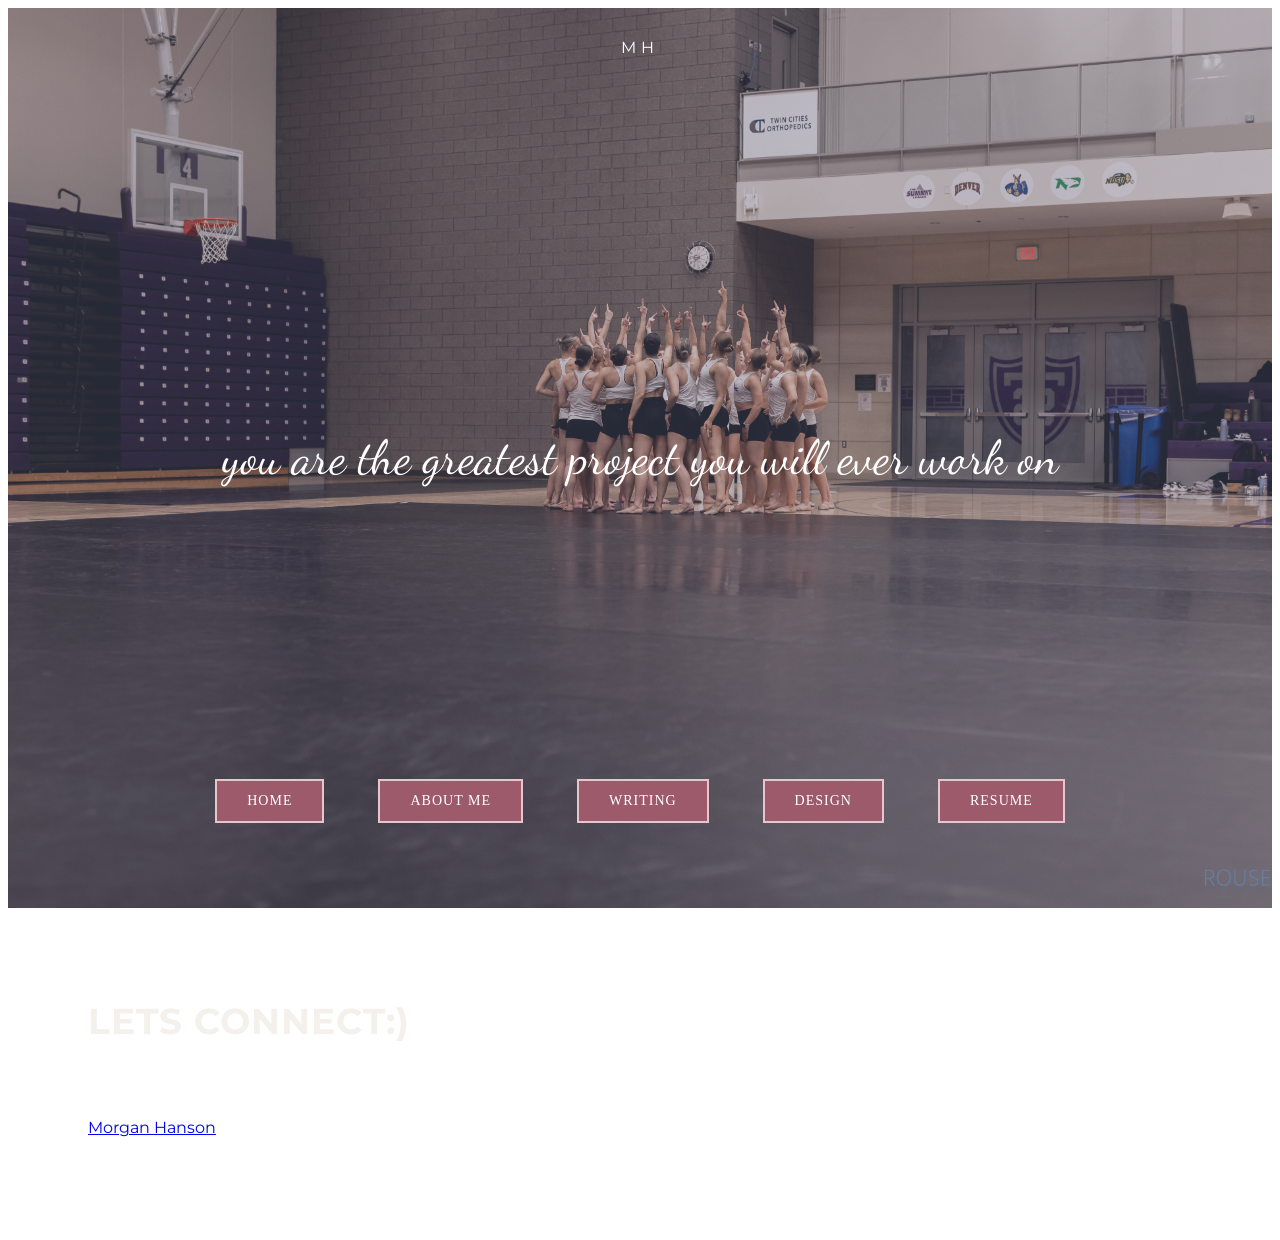
<file: aboutme.html>
<!DOCTYPE html>
<html lang="en">
    
<head>
    <meta charset="UTF-8">
    <meta name="viewport" content="width=device-width, initial-scale=1.0">
    <title>About Me</title>

    <!-- Fonts -->
    <link href="https://fonts.googleapis.com/css2?family=Playfair+Display:wght@400;600&family=Dancing+Script:wght@500&display=swap" rel="stylesheet">

    <link href="./styles/aboutme.css" rel="stylesheet">
</head>

<body>

<div class="about-hero">

    <div class="initials">MH</div>

    <div class="quote">
        you are the greatest project you will ever work on
    </div>

    <div class="nav">
        <a href="index.html">HOME</a>
         <a href="aboutme.html">ABOUT ME</a>
        <a href="writing.html">WRITING</a>
        <a href="design.html">DESIGN</a>
        <a href="resume.html">RESUME</a>
    </div>

</div>

</body>
</html>

<footer class="footer">

    <div class="footer-container">

        <div class="footer-left">
            <h2>LETS CONNECT:)</h2>

            <div class="footer-columns">
                <div>
                    <h4>LINKEDIN</h4>
					<a href="https://www.linkedin.com/in/2026-morgan-hanson" target="_blank">Morgan Hanson</a>
                </div>

                <div>
                    <h4>EMAIL</h4>
                    <p>mohanson22@gmail.com</p>
                </div>

                <div>
                    <h4>PHONE</h4>
                    <p>507-720-5977</p>
                </div>
            </div>
        </div>

        <div class="footer-right">
            <h1>M|H</h1>
        </div>

    </div>

</footer>

</body>
</html>

<!-- <!DOCTYPE html>
<html lang="en">

	<head>
		<link rel="stylesheet" href="https://cdnjs.cloudflare.com/ajax/libs/animate.css/4.1.1/animate.min.css"/>
		
		<meta name="viewport" content="width=device-width, initial-scale=1">

		<title>Your Name Page</title>

		<link href="https://cdn.jsdelivr.net/npm/bootstrap@5.3.8/dist/css/bootstrap.min.css" rel="stylesheet" integrity="sha384-sRIl4kxILFvY47J16cr9ZwB07vP4J8+LH7qKQnuqkuIAvNWLzeN8tE5YBujZqJLB" crossorigin="anonymous">

		<link href="./styles/style.css" rel="stylesheet">
	</head>
	
	<body>

		  site content goes between here  -->
<!-- 
		<div class="container py-5">
                <h1>hello!</h1>
                <p>Welcome to [your name here]'s website.</p>
		</div>

         and here -->

		 <!-- <script src="https://cdn.jsdelivr.net/npm/bootstrap@5.3.8/dist/js/bootstrap.bundle.min.js" integrity="sha384-FKyoEForCGlyvwx9Hj09JcYn3nv7wiPVlz7YYwJrWVcXK/BmnVDxM+D2scQbITxI" crossorigin="anonymous"></script>
		<script src="js/main.js"></script>
	</body>
</html>    -->
</file>
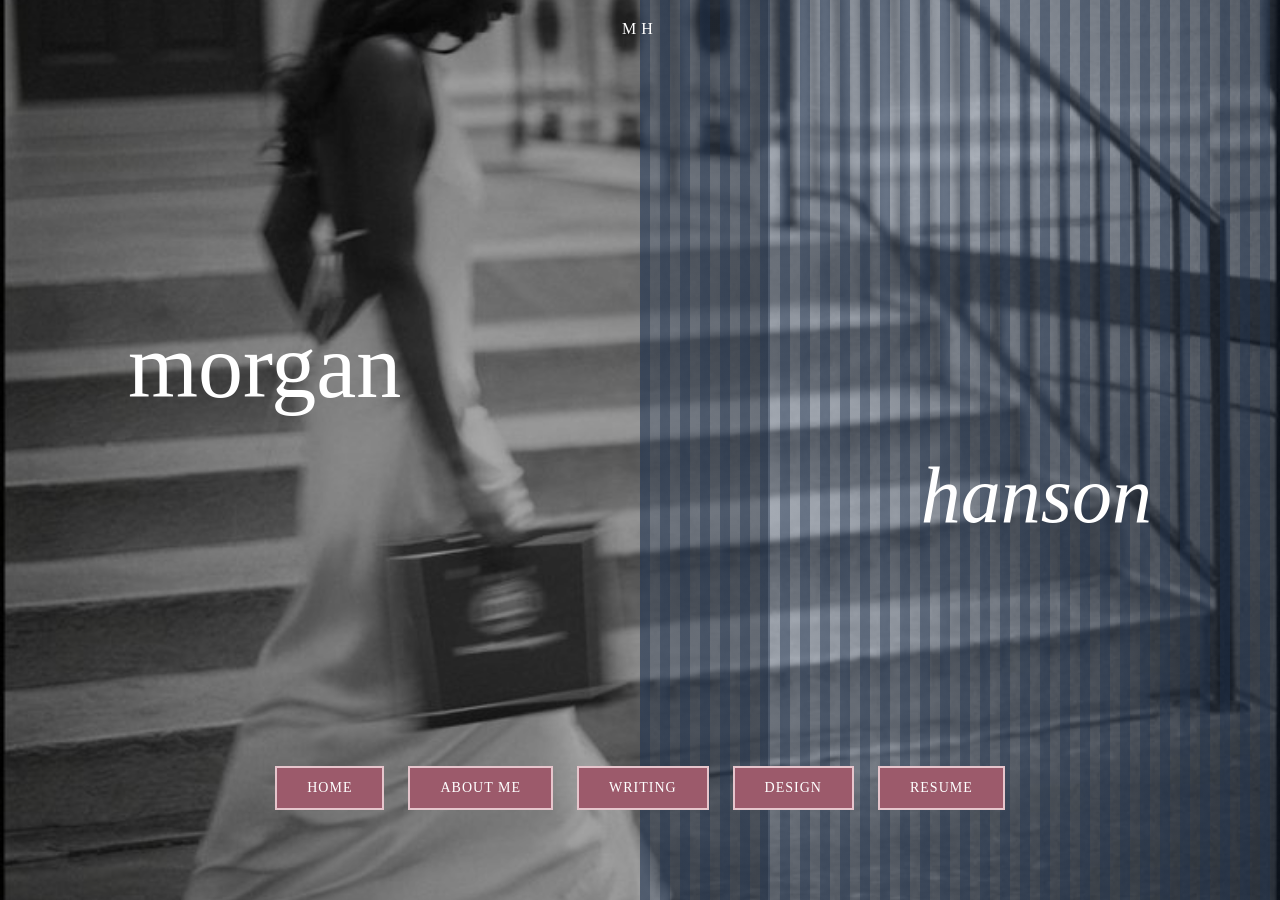
<file: work copy.html>
<!DOCTYPE html>
<html lang="en">
<head>
<meta charset="UTF-8">
<meta name="viewport" content="width=device-width, initial-scale=1.0">
<title>Morgan Hanson</title>

<style>
body, html {
    margin: 0;
    padding: 0;
    height: 100%;
    font-family: "Georgia", serif;
}

/* HERO SECTION */
.hero {
    position: relative;
    height: 100vh;
    background: url('../images/image.png') center/cover no-repeat;
}

/* LEFT DARK OVERLAY */
.hero::before {
    content: "";
    position: absolute;
    left: 0;
    top: 0;
    width: 60%;
    height: 100%;
    background: rgba(0,0,0,0.35);
}

/* RIGHT STRIPED OVERLAY */
.hero::after {
    content: "";
    position: absolute;
    right: 0;
    top: 0;
    width: 50%;
    height: 100%;
    background: repeating-linear-gradient(
        to right,
        rgba(30, 50, 80, 0.6),
        rgba(30, 50, 80, 0.6) 10px,
        rgba(30, 50, 80, 0.3) 10px,
        rgba(30, 50, 80, 0.3) 20px
    );
}

/* NAME TEXT */
.name {
    position: absolute;
    color: white;
    z-index: 2;
}

.first {
    top: 35%;
    left: 10%;
    font-size: 90px;
}

.last {
    top: 50%;
    right: 10%;
    font-size: 80px;
    font-style: italic;
}

/* INITIALS */
.initials {
    position: absolute;
    top: 20px;
    left: 50%;
    transform: translateX(-50%);
    color: white;
    letter-spacing: 5px;
    z-index: 2;
}

/* NAV BUTTONS */
.nav {
    position: absolute;
    bottom: 80px;
    width: 100%;
    text-align: center;
    z-index: 2;
}

.nav a {
    display: inline-block;
    margin: 10px;
    padding: 12px 30px;
    background: #9c5a6b;
    color: white;
    text-decoration: none;
    border: 2px solid #e6c5cc;
    font-size: 14px;
    letter-spacing: 1px;
}

.nav a:hover {
    background: #7e4554;
}

</style>
</head>

<body>

<div class="hero">

    <div class="initials">MH</div>

    <div class="name first">morgan</div>
    <div class="name last">hanson</div>

    <div class="nav">
        <a href="#">HOME</a>
        <a href="#">ABOUT ME</a>
        <a href="#">WRITING</a>
        <a href="#">DESIGN</a>
        <a href="#">RESUME</a>
    </div>

</div>

</body>
</html>
</file>
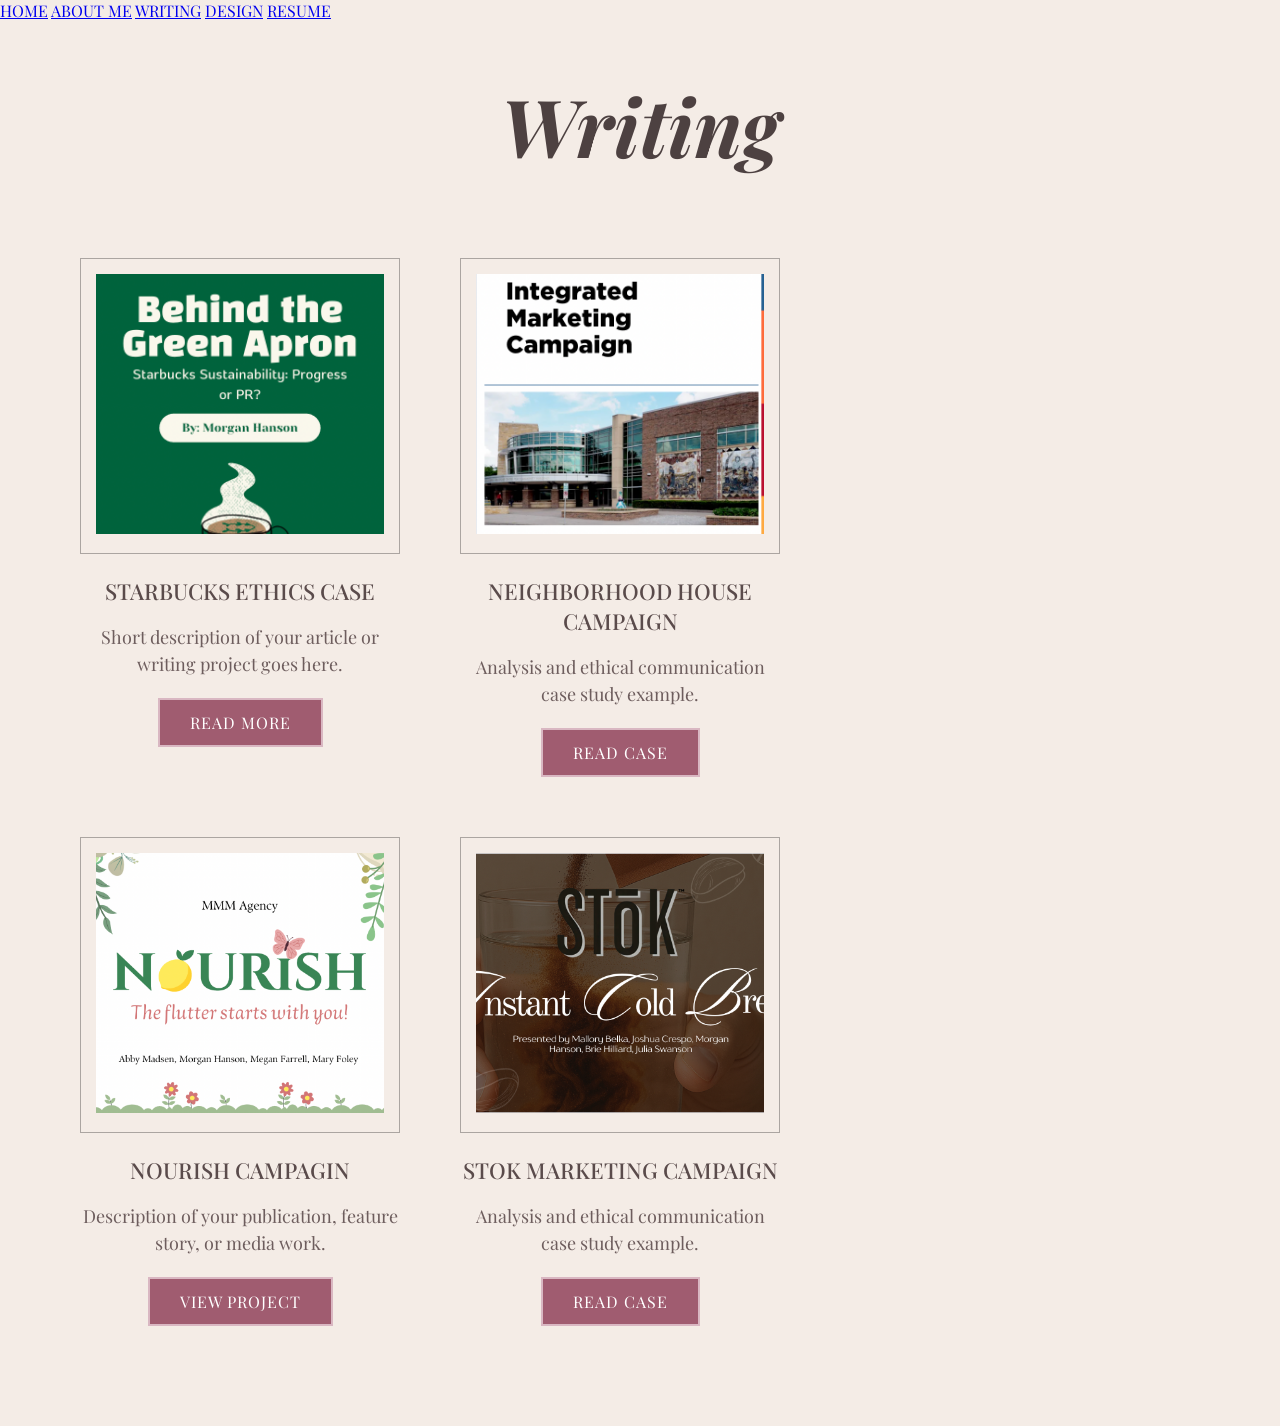
<file: writing.html>
<!DOCTYPE html>
<html lang="en">

<head>
    <meta charset="UTF-8">
    <meta name="viewport" content="width=device-width, initial-scale=1.0">

    <title>Writing</title>

    <!-- Fonts -->
    <link href="https://fonts.googleapis.com/css2?family=Playfair+Display:wght@400;600&family=Dancing+Script:wght@500&display=swap" rel="stylesheet">

    <!-- CSS -->
    <link href="./styles/writing.css" rel="stylesheet">
</head>

<!-- TOP NAVIGATION -->
<div class="top-bar">

    <div class="nav-container">

        <a href="index.html">HOME</a>

        <a href="aboutme.html">ABOUT ME</a>

        <a href="writing.html">WRITING</a>

        <a href="design.html">DESIGN</a>

        <a href="resume.html">RESUME</a>

    </div>

</div>

    <h1 class="page-title">Writing</h1>

    <div class="scroll-container">

        <!-- PROJECT 1 -->
        <div class="project-card">

            <div class="image-box">
                <img src="images/starbucksethics.png" alt="Writing Project">
            </div>

            <h3>STARBUCKS ETHICS CASE</h3>

            <p>
                Short description of your article or writing project goes here.
            </p>

            <a href="https://canva.link/rdq75jz9j8i3wr6" target="_blank">
                READ MORE
            </a>

        </div>

        <!-- PROJECT 2 -->
        <div class="project-card">

            <div class="image-box">
                <img src="images/nourish.png" alt="Crest Story">
            </div>

            <h3>NOURISH CAMPAGIN</h3>

            <p>
                Description of your publication, feature story, or media work.
            </p>

            <a href="https://canva.link/lsbbbtu61tedgcl" target="_blank">
                VIEW PROJECT
            </a>

        </div>

        <!-- PROJECT 3 -->
        <div class="project-card">

            <div class="image-box">
                <img src="images/NHIMC.png" alt="Starbucks Ethics">
            </div>

            <h3>NEIGHBORHOOD HOUSE CAMPAIGN</h3>

            <p>
                Analysis and ethical communication case study example.
            </p>

            <a href="https://canva.link/wz8o12kl72olltv" target="_blank">
                READ CASE
            </a>

        </div>

         <!-- PROJECT 4 -->
        <div class="project-card">

            <div class="image-box">
                <img src="images/mktg.png" alt="Writing">
            </div>

            <h3>STOK MARKETING CAMPAIGN</h3>

            <p>
                Analysis and ethical communication case study example.
            </p>

            <a href="https://www.canva.com/design/DAG6joc_9L4/R0eW6_JKYZsvGvePUsN6ag/edit" target="_blank">
                READ CASE
            </a>

        </div>


</body>
</html>
</file>
<file: styles/aboutme.css>
@import url('https://fonts.googleapis.com/css2?family=Rubik+Burned&display=swap');
@import url('https://fonts.googleapis.com/css2?family=Rock+3D&display=swap');
@import url('https://fonts.googleapis.com/css2?family=Titan+One&display=swap');
@import url('https://fonts.googleapis.com/css2?family=Chango&display=swap');
@import url('https://fonts.googleapis.com/css2?family=Montserrat:ital,wght@0,100..900;1,100..900&display=swap');
@import url('https://fonts.googleapis.com/css2?family=Dancing+Script:wght@400..700&display=swap');

/* ABOUT PAGE HERO */
.about-hero {
    position: relative;
    height: 100vh;
    background: url('../images/IMG_0392.JPG') center/cover no-repeat;
}

/* SOFT OVERLAY (faded look) */
.about-hero::before {
    content: "";
    position: absolute;
    inset: 0;
    background: rgba(109, 117, 154, 0.35); 
}

/* INITIALS */
.about-hero .initials {
    position: absolute;
    top: 30px;
    left: 50%;
    transform: translateX(-50%);
    color: white;
    letter-spacing: 5px;
    z-index: 2;
    font-family: 'montserrat', sans-serif;
}

/* QUOTE TEXT */
.quote {
    position: absolute;
    top: 50%;
    left: 50%;
    transform: translate(-50%, -50%);

    color: white;
    font-family: 'Dancing Script', cursive;
    font-size: 48px;
    text-align: center;
    width: 80%;
    line-height: 1.4;
    z-index: 2;
}

/* NAVIGATION */
.about-hero .nav {
    position: absolute;
    bottom: 60px;
    width: 100%;
    text-align: center;
    z-index: 2;
}

/* NAV BUTTONS */
.nav {
    position: absolute;
    bottom: 80px;
    width: 100%;
    text-align: center;
    z-index: 2;
}

.nav a {
    display: inline-block;
    margin: 25px;
    padding: 12px 30px;
    background: #9c5a6b;
    color: white;
    text-decoration: none;
    border: 2px solid #e6c5cc;
    font-size: 14px;
    letter-spacing: 1px;
}

.nav a:hover {
    background: #7e4554;
}

.footer {
    background: linear-gradient(
        to right,
         rgba(20, 40, 70, 0.6)
    ); 
    color: white;
    padding: 60px 80px;
    font-family: 'Montserrat', sans-serif;
}

.footer-container {
    display: flex;
    justify-content: space-between;
    align-items: center;
}

/* LEFT SIDE */
.footer-left h2 {
    font-size: 36px;
    margin-bottom: 30px;
    letter-spacing: 1px;
    color: #f4f0ec;
}

.footer-columns {
    display: flex;
    gap: 80px;
}

.footer-columns h4 {
    font-size: 16px;
    margin-bottom: 5px;
}

.footer-columns p {
    font-size: 18px;
    opacity: 0.9;
}

/* RIGHT SIDE */
.footer-right h1 {
    font-size: 80px;
    font-weight: 500;
}

/* IMAGE */
.image-frame img {
    width: 100%;
    height: 220px;
    object-fit: cover;
    display: block;
}

.project-card {
    width: 500px;
}

.image-frame img {
    width: 100%;
    height: 250px;

    object-fit: cover;
}
</file>
<file: styles/style.css>
@import url('https://fonts.googleapis.com/css2?family=Titan+One&display=swap');
@import url('https://fonts.googleapis.com/css2?family=Chango&display=swap');
@import url('https://fonts.googleapis.com/css2?family=Bowlby+One&display=swap');
@import url('https://fonts.googleapis.com/css2?family=Montserrat:ital,wght@0,100..900;1,100..900&display=swap');
@import url('https://fonts.googleapis.com/css2?family=Chonburi&display=swap'); 

/* RESET */
body, html {
    margin: 0;
    padding: 0;
    height: 100%;
    font-family: "Montserrat", sans-serif;
}

:root {
    --stripe-bg: repeating-linear-gradient(
        90deg,
        rgba(104, 119, 141, 0.85) 0px,
        rgba(104, 119, 141, 0.85) 28px,
        rgba(150, 160, 175, 0.85) 28px,
        rgba(150, 160, 175, 0.85) 56px
    );
}

/* HERO BACKGROUND */
.hero {
    position: relative;
    /* overflow: hidden; */
    background-image: url('../images/grad.JPG');
    height: 100vh;
    background-size: cover;
    /* background: url('../images/image.png') center/cover no-repeat; */
}


/* DARK LEFT SIDE */
.hero::before {
    content: "";
    position: absolute;
    left: 10;
    top: 0;
    width: 55%;
    height: 100%;
    background: rgba(0,0,0,0.35);
}

/* STRIPED RIGHT SIDE */
.hero::after {
    content: "";
    position: absolute;
    top: 0;
    right: 0;
    width: 45%;
    height: 100%;
    /* background: var(--stripe-bg);
    background-size: 56px 100%;
    background-position: left top; */

    background:
    /* STRIPES (top layer) */
        repeating-linear-gradient(
            to right,
            rgba(255, 255, 255, 0.15),
            rgba(255, 255, 255, 0.15) 18px,
            rgba(255, 255, 255, 0.05) 18px,
            rgba(255, 255, 255, 0.05) 36px
        ),

        /* DARK BLUE BASE (underneath) */
        rgba(20, 40, 70, 0.6);
}

/* TEXT */
.name {
    position: absolute;
    color: white;
    z-index: 2;
    font-family: "chango", sans-serif;
}

.first {
    top: 25%;
    left: 9%;
    font-size: 100px;
}

.last {
    top: 45%;
    right: 9%;
    font-size: 100px;
}

.initials {
    position: absolute;
    top: 50px;
    left: 50%;
    transform: translateX(-50%);
    color: white;
    letter-spacing: 5px;
    z-index: 2;
    font-size: 20px;
}

html { 
    scroll-behavior: smooth; 
}

/* NAV BUTTONS */
.nav {
    position: absolute;
    bottom: 80px;
    width: 100%;
    text-align: center;
    z-index: 2;
}

.nav a {
    display: inline-block;
    margin: 25px;
    padding: 12px 30px;
    background: #9c5a6b;
    color: white;
    text-decoration: none;
    border: 2px solid #e6c5cc;
    font-size: 14px;
    letter-spacing: 1px;
}

.nav a:hover {
    background: #7e4554;
    hover {
        background: #742d40;
    }
}

/* TITLE */
.section-title {
    text-align: center;
    font-size: 70px;
    letter-spacing: 4px;
    color: #4a3a3a;
    margin-bottom: 70px;
    font-weight: 800;
}

.footer {
    background: linear-gradient(
        to right,
         rgba(20, 40, 70, 0.6)
    ); 
    color: white;
    padding: 60px 80px;
    font-family: 'Montserrat', sans-serif;
}

.footer-container {
    display: flex;
    justify-content: space-between;
    align-items: center;
}

/* LEFT SIDE */
.footer-left h2 {
    font-size: 36px;
    margin-bottom: 30px;
    letter-spacing: 1px;
    color: #f4f0ec;
}

.footer-columns {
    display: flex;
    gap: 80px;
}

.footer-columns h4 {
    font-size: 16px;
    margin-bottom: 5px;
}

.footer-columns p {
    font-size: 18px;
    opacity: 0.9;
}

/* RIGHT SIDE */
.footer-right h1 {
    font-size: 80px;
    font-weight: 500;
}

/* ABOUT ME SECTION */

/* PAGE LAYOUT */
.about-section {
    display: flex;
    align-items: stretch;
    width: 100%;
    /* min-height: 100vh; */
    margin-bottom: 120px;
    font-family: 'Chonburi', serif;
}

/* LEFT SIDE */
.about-left {
    /* width: 60%; */
    background: #f4f0ec;
    flex: 1;
    display: flex;
    padding: 60px;
    /* align-items: center;
    justify-content: center;
    position: relative; */
}

/* BORDER BOX */
.about-box {
    border: 1px solid rgba(0,0,0,0.2);
    padding: 80px;
    width: 100%;
    /* height: fit-content; */
}

/* SCRIPT TEXT */
.handwritten {
    font-family: 'Dancing Script', cursive;
    color: #a05c70;
    font-size: 32px;
    margin-bottom: 20px;
    transform: rotate(-5deg);
}

/* MAIN TITLE */
.about-box h1 {
    font-size: 64px;
    color: #3e3533;
    margin-bottom: 30px;
    line-height: 1.1;
}

/* DESCRIPTION */
.description {
    font-size: 18px;
    color: #5a4f4d;
    margin-bottom: 20px;
    line-height: 1.6;
}

/* RIGHT SIDE */
.about-right {
    background: var(--stripe-bg);
    backround-size: 56px 100%;
    background-position: left top; 
    flex: 1;
    display: flex; 
    /* width: 35%;
    position: relative;
    top: 0;
    right: 0;
    width: 49%;
    height: 100%; */
    justify-content: center;
    align-items: center; 

    background:
        repeating-linear-gradient(
            90deg,
            rgba(60, 80, 110, 0.4),
            rgba(60, 80, 110, 0.4) 20px,
            rgba(60, 80, 110, 0.15) 20px,
            rgba(60, 80, 110, 0.15) 40px
        );
        /* rgba(40, 60, 90, 0.5); */

    /* display: flex;
    align-items: center;
    justify-content: center; */
}

/* IMAGE */
.about-right img {
    width: 70%;
    max-width: 500px;
    border-radius: 8px;
    /* z-index: 2; */
}

/* PAGE */
body {
    margin: 0;
    background: #f4f0ec;
    font-family: "Montserrat", sans-serif;
}

/* SECTION */
.writing-section {
    width: 90%;
    margin: auto;
    padding: 60px 0;
}

/* TITLE */
.page-title {
    text-align: center;
    font-size: 90px;
    font-style: italic;
    margin-bottom: 70px;
    color: #2e2323;
}

/* GRID */
.projects-grid {
    display: flex;
    justify-content: center;
    gap: 40px;
    flex-wrap: wrap;
}

/* CARD */
.project-card {
    width: 380px;
    background: white;
    border: 1px solid #999;
    padding: 20px;
    text-align: center;
}

/* SQUARE IMAGE BOX */
.image-wrapper {
    width: 100%;
    aspect-ratio: 1 / 1;
    overflow: hidden;
    margin-bottom: 25px;
}

/* IMAGE */
.image-wrapper img {
    width: 100%;
    height: 100%;
    object-fit: cover;
    display: block;
}

/* TEXT */
.project-card h2 {
    font-size: 18px;
    font-weight: 800;
    letter-spacing: 1px;
    margin-bottom: 15px;
}

.project-card p {
    font-size: 18px;
    color: #333;
    margin-bottom: 20px;
}

.project-card a {
    color: #5d2ca3;
    font-size: 18px;
    text-decoration: underline;
}


/* BUTTON */
.project-card a {
    display: inline-block;
    padding: 12px 30px;
    background: #a05c70;
    color: white;
    text-decoration: none;
    letter-spacing: 1px;
    border: 2px solid #d9b7c2;
    transition: 0.3s, ease;
}

.project-card a:hover {
    background: #8a4d5f;
    transform: translateY(-2px);
}

/* MOBILE RESPONSIVE */
@media (max-width: 768px) {

    .hero {
        height: 100vh;
        background-position: center;
    }

    .initials {
        font-size: 28px;
        top: 25px;
        left: 25px;
    }

    .name {
        font-size: 55px;
        text-align: center;
        width: 100%;
        left: 0;
    }

    .first {
        top: 90px;
    }

    .last {
        top: 150px;
    }

    .nav {
        flex-direction: column;
        gap: 18px;
        top: 250px;
        left: 50%;
        transform: translateX(-50%);
        width: 80%;
    }

    .nav a {
        width: 100%;
        text-align: center;
        font-size: 18px;
        padding: 18px 0;
    }

    .about-section {
        flex-direction: column;
        margin-bottom: 60px;
    }

    .section-title {
        font-size: 42px;
        margin-top: 40px;
    }

    .about-left {
        width: 100%;
        padding: 25px;
    }

    .about-box {
        padding: 35px 25px;
    }

    .handwritten {
        font-size: 28px;
    }

    .about-box h1 {
        font-size: 48px;
        line-height: 1;
    }

    .description {
        font-size: 18px;
        line-height: 1.5;
    }

    .about-right {
        width: 100%;
        padding: 40px 20px;
    }

    .about-right img {
        width: 85%;
    }

    .page-title {
        font-size: 55px;
        margin: 50px 0;
    }

    .projects-grid {
        flex-direction: column;
        align-items: center;
        gap: 30px;
    }

    .project-card {
        width: 85%;
    }

    .footer-container {
        flex-direction: column;
        text-align: center;
        gap: 40px;
    }

    .footer-columns {
        flex-direction: column;
        gap: 25px;
    }

    .footer-right h1 {
        font-size: 60px;
    }
}
</file>
<file: styles/writing.css>
@import url('https://fonts.googleapis.com/css2?family=Titan+One&display=swap');
@import url('https://fonts.googleapis.com/css2?family=Chango&display=swap');
@import url('https://fonts.googleapis.com/css2?family=Bowlby+One&display=swap');
@import url('https://fonts.googleapis.com/css2?family=Montserrat:ital,wght@0,100..900;1,100..900&display=swap');
@import url('https://fonts.googleapis.com/css2?family=Chonburi&display=swap'); 



/* PAGE */
body {
    margin: 0;
    background: #f4ece6;
    font-family: 'Playfair Display', serif;
    overflow-x: hidden;
}

/* TITLE */
.page-title {
    text-align: center;
    font-size: 5rem;
    font-style: italic;
    color: #4d4141;
    margin-top: 50px;
    margin-bottom: 70px;
}

.scroll-wrapper {
    width: 100%;
    overflow-x: auto;
    padding-bottom: 20px;
}

/* NAVBAR */

.navbar{
    position: fixed;
    top: 0;
    left: 0;
    width: 100%;

    display: flex;
    justify-content: space-between;
    align-items: center;

    padding: 20px 60px;

    background: rgba(0, 0, 0, 0.55);
    backdrop-filter: blur(10px);

    z-index: 1000;
}

/* LOGO */

.logo{
    font-size: 2rem;
    font-family: 'Playfair Display', serif;
    color: white;
    font-style: italic;
}

/* LINKS */

.nav-links{
    display: flex;
    gap: 40px;
}

.nav-links a{
    text-decoration: none;
    color: white;
    font-size: 0.9rem;
    letter-spacing: 2px;
    transition: 0.3s ease;
}

.nav-links a:hover{
    opacity: 0.6;
}

/* HORIZONTAL SCROLL */
.scroll-container {
    display: flex;
    overflow-x: auto;
    gap: 50px;

    padding-left: 60px;
    padding-right: 60px;
    padding-bottom: 80px;

    scroll-snap-type: x mandatory;
}

/* SCROLLBAR */
.scroll-container::-webkit-scrollbar {
    height: 8px;
}

.scroll-container::-webkit-scrollbar-thumb {
    background: rgba(0,0,0,0.2);
    border-radius: 10px;
}

/* CARD */
.project-card {
    flex: 0 0 auto;
    width: 320px;

    text-align: center;

    scroll-snap-align: center;
}

/* IMAGE BORDER BOX */
.image-box {
    border: 1px solid rgba(0,0,0,0.35);

    padding: 15px;

    margin-bottom: 20px;
}

/* IMAGES */
.image-box img {
    width: 100%;
    height: 260px;

    object-fit: cover;
}

/* TITLES */
.project-card h3 {
    font-size: 22px;
    color: #5a4b4b;

    margin-bottom: 10px;

    font-weight: 500;
}

/* DESCRIPTION */
.project-card p {
    font-size: 18px;
    color: #6d5d5d;

    line-height: 1.5;

    margin-bottom: 20px;
}

/* BUTTONS */
.project-card a {
    display: inline-block;

    padding: 12px 30px;

    background: #a05c70;

    color: white;
    text-decoration: none;

    letter-spacing: 1px;

    border: 2px solid #d9b7c2;

    transition: 0.3s ease;
}

/* HOVER */
.project-card a:hover {
    background: #8a4d5f;

    transform: translateY(-2px);
}

/* MOBILE RESPONSIVE */
@media screen and (max-width: 768px) {

    .page-title {
        font-size: 3.5rem;
        margin-bottom: 50px;
    }

    .scroll-container {
        padding-left: 20px;
        padding-right: 20px;

        gap: 25px;
    }

    .project-card {
        width: 260px;
    }

    .image-frame img {
        height: 240px;
    }

    .project-card h2 {
        font-size: 1.1rem;
    }

    .project-card p {
        font-size: 1rem;
    }

} */


/* PAGE */
body {
    font-family: 'Playfair Display', serif;
    background-color: #f5f5f5;
    color: #333;
    margin: 0;
    padding: 20px;
    overflow-x: hidden;
}

/* TITLE */
.page-title {
    text-align: center;
    font-size: 80px;
    font-style: italic;
    color: #4d4141;
    margin-top: 50px;
    margin-bottom: 60px;
}

/* SCROLL SECTION */
/* TWO ROW PROJECT LAYOUT */
.scroll-container {
    display: grid;

    grid-template-rows: repeat(2, auto);

    grid-auto-flow: column;

    gap: 60px;

    width: max-content;

    padding: 20px 80px 100px 80px;
}

/* REMOVE SCROLLBAR */
.scroll-container::-webkit-scrollbar {
    height: 8px;
}

.scroll-container::-webkit-scrollbar-track {
    background: rgba(0,0,0,0.2);
}

/* CARD */
.project-card {
    flex: 0 0 auto;
    width: 320px;
    scroll-snap-align: center;
    text-align: center;
}

/* IMAGE BOX */
.image-box {
    border: 1px solid rgba(0,0,0,0.3);
    padding: 15px;
    background: transparent;
    margin-bottom: 20px;
}

.image-box img {
    width: 100%;
    height: 260px;
    object-fit: cover;
}

/* PROJECT TITLE */
.project-card h3 {
    font-size: 22px;
    color: 5a4b4b;
    margin-bottom: 10px;
    font-weight: 500;
}

/* DESCRIPTION */
.project-card p {
    font-size: 18px;
    color: 6d5d5d;
    line-height: 1.5;
    margin-bottom: 20px;
}

/* BUTTON */
.project-card a {
    display: inline-block;
    padding: 12px 30px;
    background: #a05c70;
    color: white;
    text-decoration: none;
    letter-spacing: 1px;
    border: 2px solid #d9b7c2;
    transition: 0.3s, ease;
}

.project-card a:hover {
    background: #8a4d5f;
    transform: translateY(-2px);
}

/* MOBILE */
@media screen and (max-width: 768px) {

    .page-title {
        font-size: 52px;
    }

    .scroll-container {
        padding: 0 20px 60px 20px;
        gap: 20px;
    }

    .project-card {
        width: 260px;
    }

    .image-box img {
        height: 220px;
    }
}
</file>
